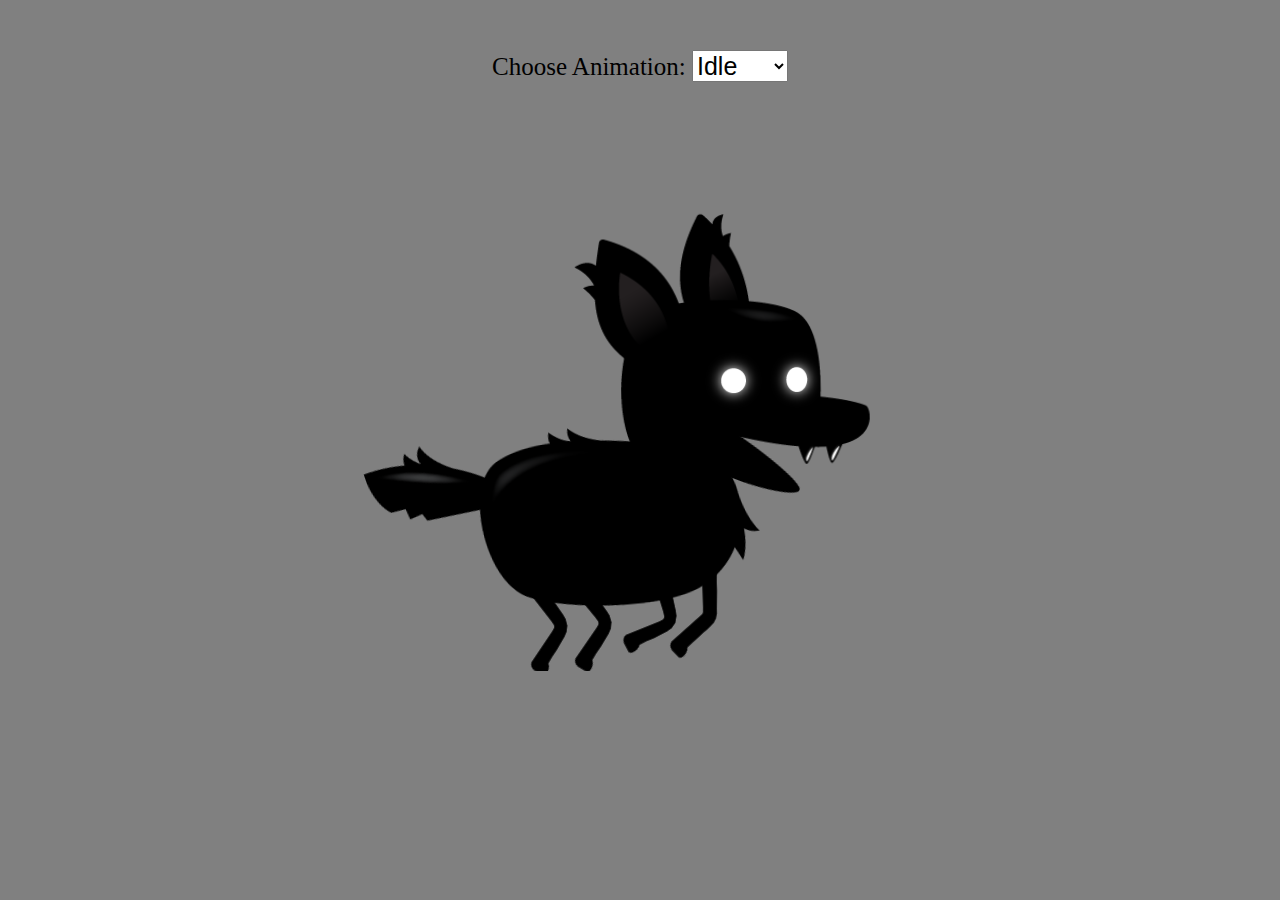
<file: project1-sprite-animation-techniques/index.html>
<!DOCTYPE html>
<html lang="en">

<head>
    <meta charset="UTF-8">
    <meta http-equiv="X-UA-Compatible" content="IE=edge">
    <meta name="viewport" content="width=device-width, initial-scale=1.0">
    <title>Sprite Animations</title>
    <link rel="stylesheet" href="style.css">
</head>

<body>
    <canvas id="canvas1"></canvas>
    <div class="controls">
        <label for="animations">Choose Animation:</label>
        <select name="animations" id="animations">
            <option value="idle">Idle</option>
            <option value="jump">Jump</option>
            <option value="fall">Fall</option>
            <option value="run">Run</option>
            <option value="dizzy">Dizzy</option>
            <option value="sit">Sit</option>
            <option value="roll">Roll</option>
            <option value="bite">Bite</option>
            <option value="ko">Ko</option>
            <option value="getHit">Get hit</option>
        </select>
    </div>

    <script src="script.js"></script>
</body>

</html>
</file>
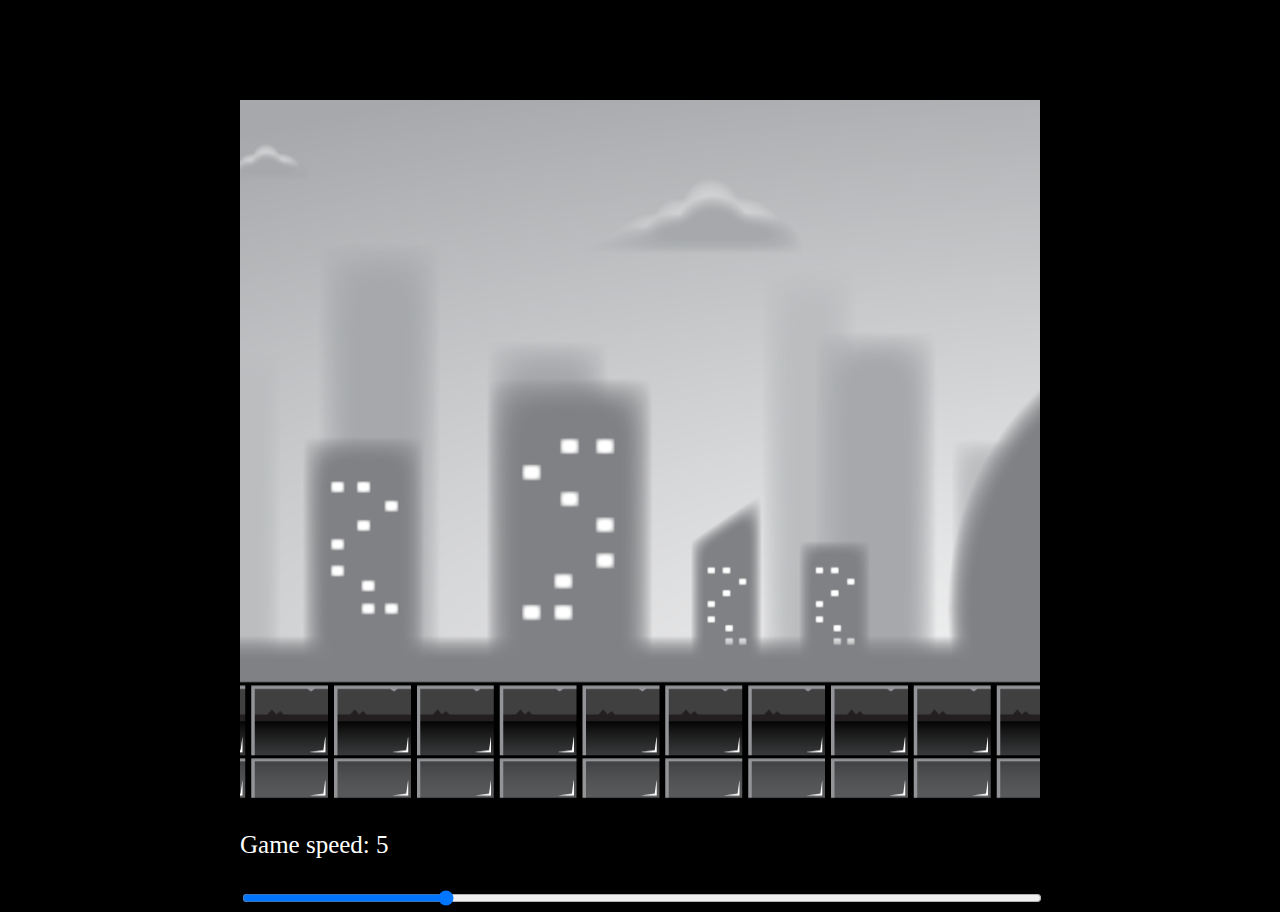
<file: project2-parallax-backgrounds/index.html>
<!DOCTYPE html>
<html lang="en">

<head>
    <meta charset="UTF-8">
    <meta http-equiv="X-UA-Compatible" content="IE=edge">
    <meta name="viewport" content="width=device-width, initial-scale=1.0">
    <title>Parallax Backgrounds</title>
    <link rel="stylesheet" href="style.css">
</head>

<body>
    <div id="container">
        <canvas id="canvas1"></canvas>
        <p>Game speed: <span id="showGameSpeed"></span></p>
        <input type="range" min="0" max="20" value="5" class="slider" id="slider">
    </div>

    <script src="script.js"></script>
</body>

</html>
</file>
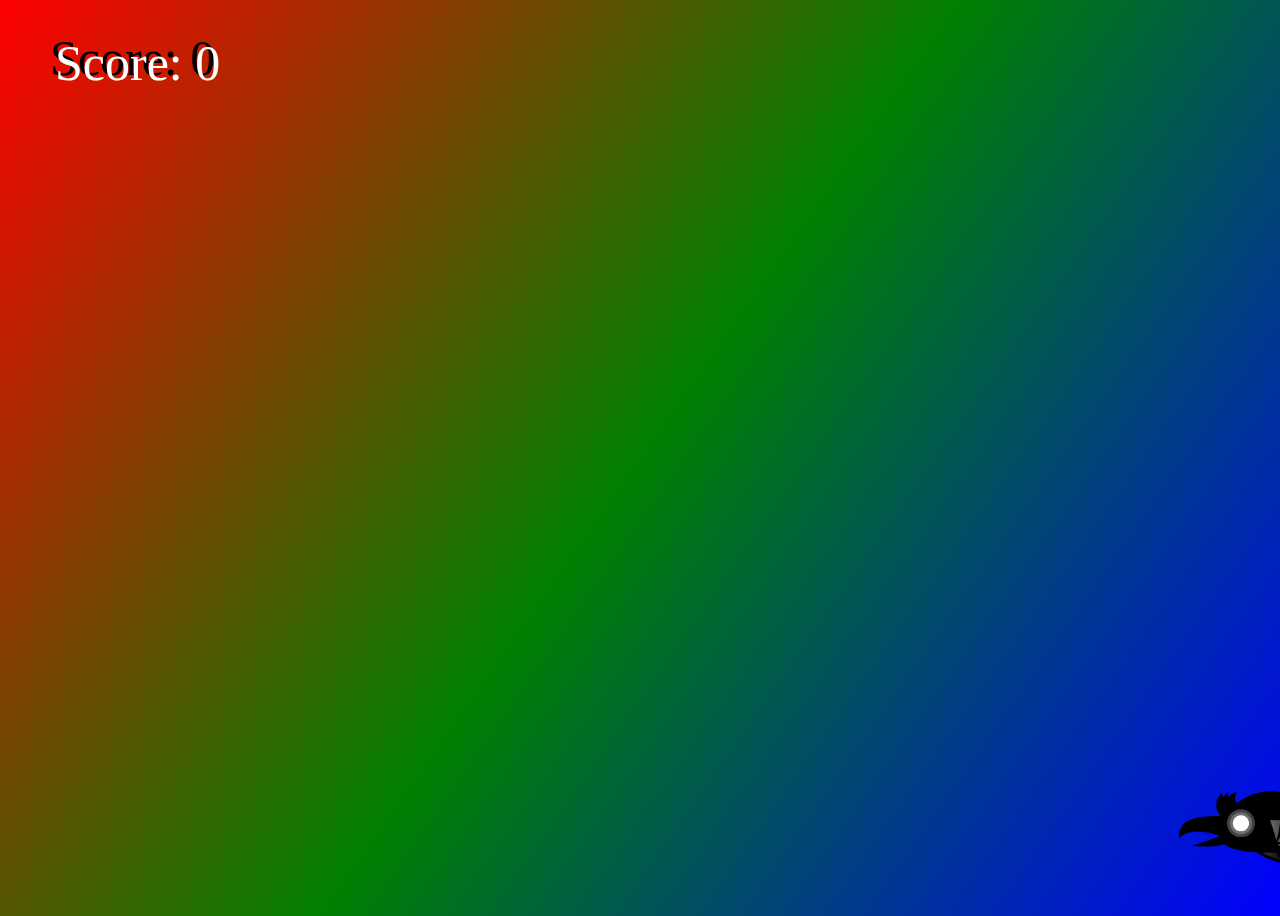
<file: project5-point&shoot-game/index.html>
<!DOCTYPE html>
<html lang="en">

<head>
    <meta charset="UTF-8">
    <meta http-equiv="X-UA-Compatible" content="IE=edge">
    <meta name="viewport" content="width=device-width, initial-scale=1.0">
    <title>Point And Shoot Game</title>
    <link rel="stylesheet" href="style.css">
</head>

<body>
    <canvas id="collisionCanvas"></canvas>
    <canvas id="canvas1"></canvas>

    <script src="script.js"></script>
</body>

</html>
</file>
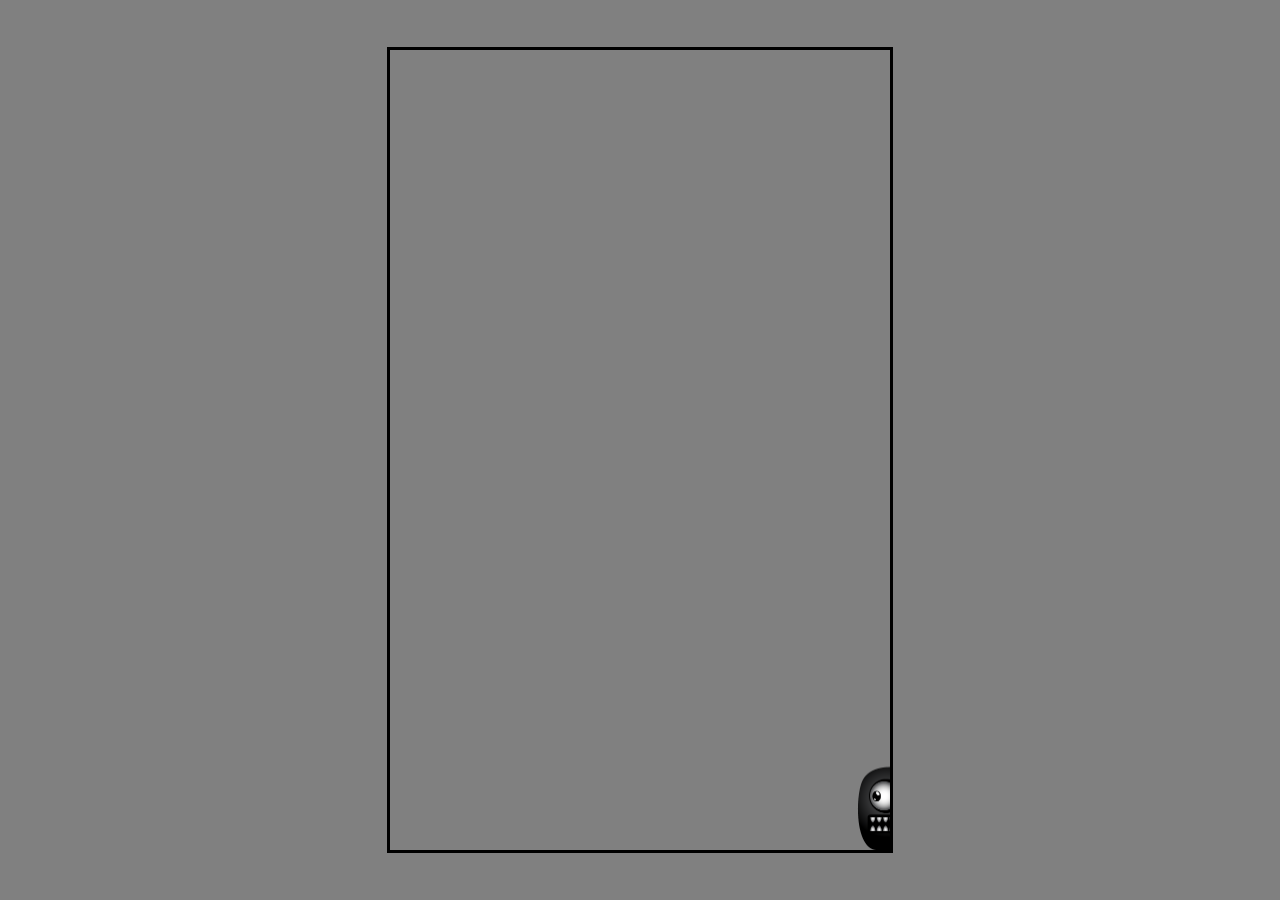
<file: project6-enemy-variety/index.html>
<!DOCTYPE html>
<html lang="en">

<head>
    <meta charset="UTF-8">
    <meta http-equiv="X-UA-Compatible" content="IE=edge">
    <meta name="viewport" content="width=device-width, initial-scale=1.0">
    <title>Enemy types with JavaScript sub classing</title>
    <link rel="stylesheet" href="style.css">
</head>

<body>
    <canvas id="canvas1"></canvas>
    <img id="worm" src="enemy_worm.png" alt="">
    <img id="ghost" src="enemy_ghost.png" alt="">
    <img id="spider" src="enemy_spider.png" alt="">

    <script src="script.js"></script>
</body>

</html>
</file>
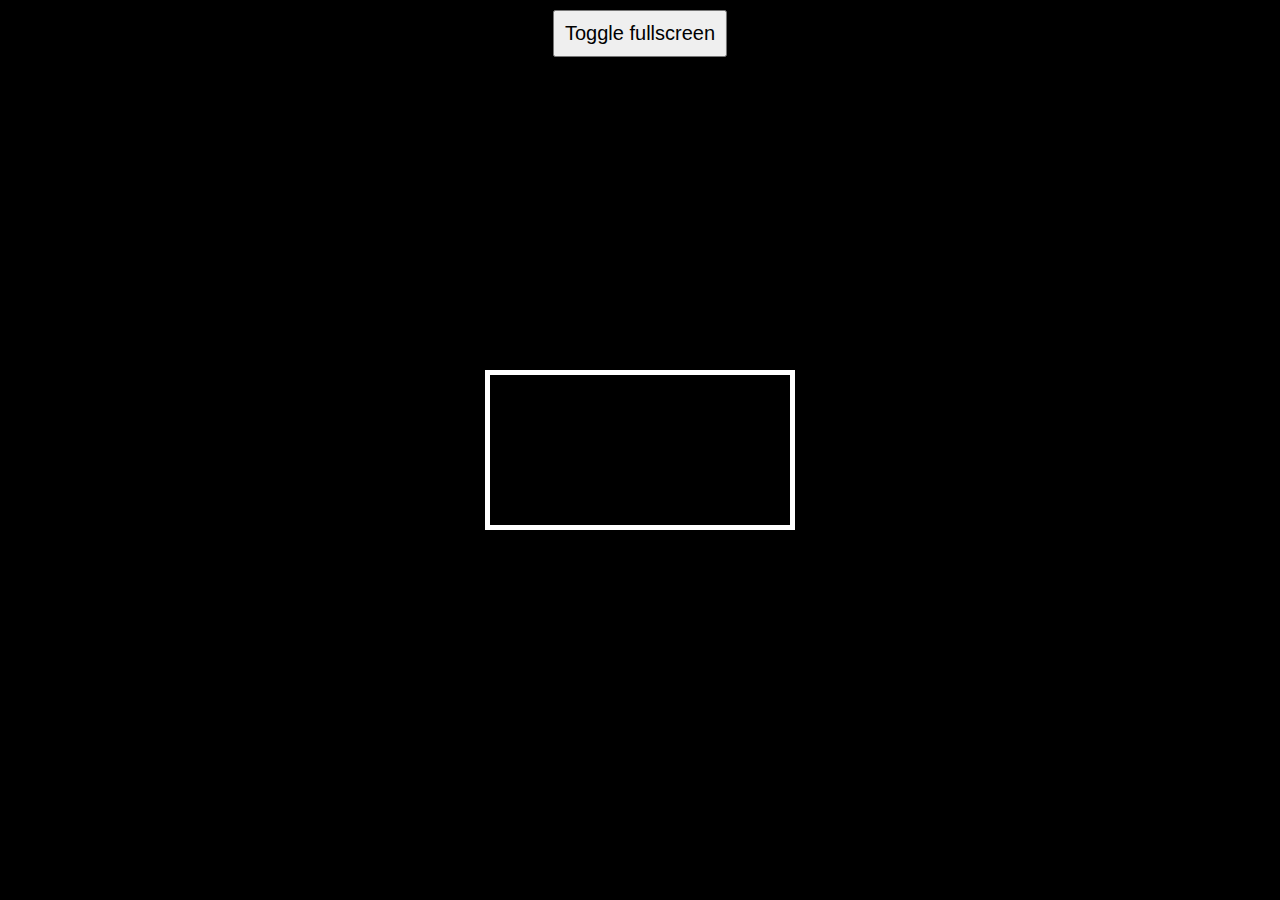
<file: project7-side-scroller-game-mobile-support/index.html>
<!DOCTYPE html>
<html lang="en">

<head>
    <meta charset="UTF-8">
    <meta http-equiv="X-UA-Compatible" content="IE=edge">
    <meta name="viewport" content="width=device-width, initial-scale=1.0">
    <title>Side-scroller game with mobile support</title>
    <link rel="stylesheet" href="style.css">
</head>

<body>
    <canvas id="canvas1"></canvas>
    <img id="playerImage" src="player.png" alt="">
    <img id="backgroundImage" src="background_single.png" alt="">
    <img id="enemyImage" src="enemy_1.png" alt="">
    <button id="fullScreenButton">Toggle fullscreen</button>

    <script src="script.js"></script>
</body>

</html>
</file>
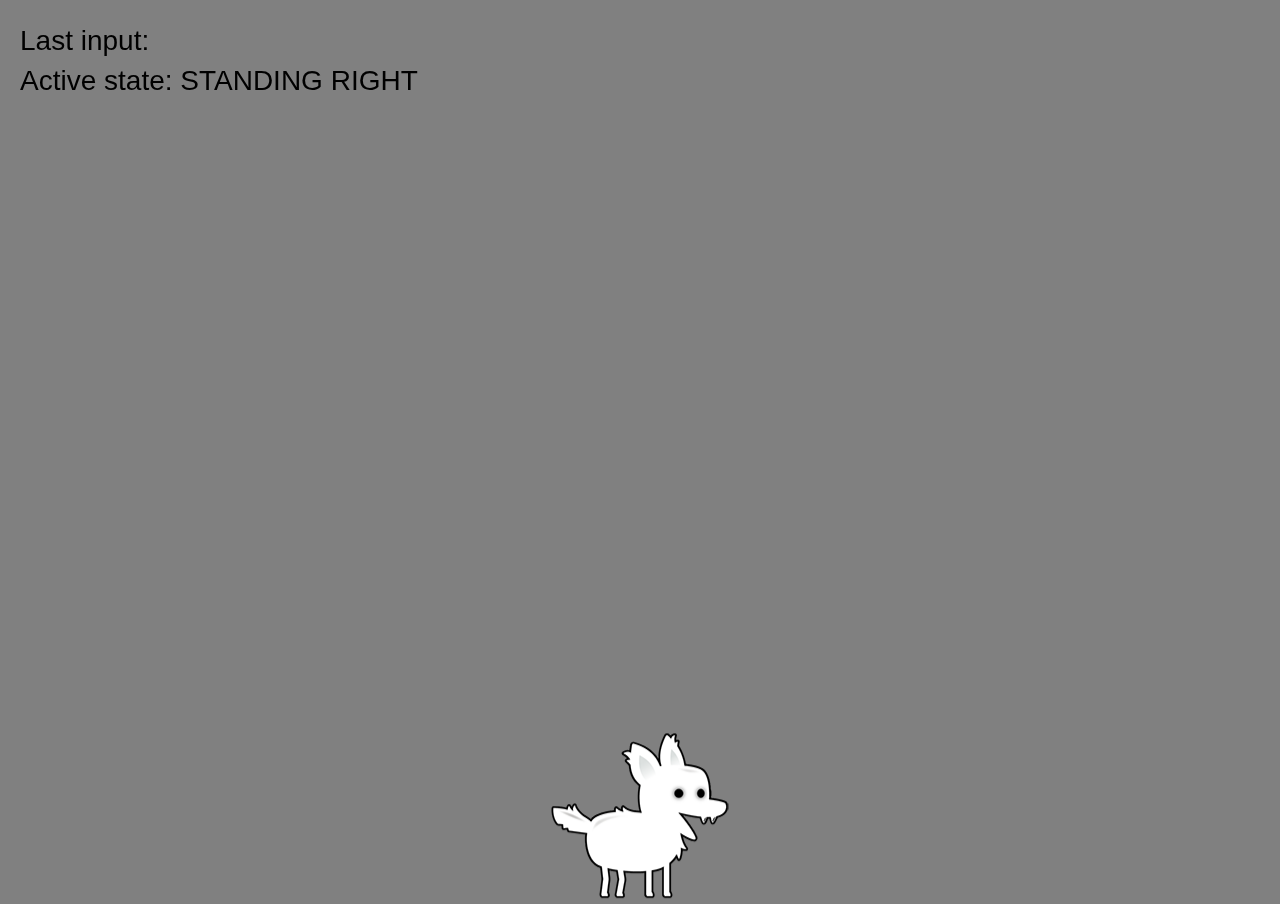
<file: project8-state-management/index.html>
<!DOCTYPE html>
<html lang="en">

<head>
    <meta charset="UTF-8">
    <meta http-equiv="X-UA-Compatible" content="IE=edge">
    <meta name="viewport" content="width=device-width, initial-scale=1.0">
    <title>State management in games</title>
    <link rel="stylesheet" href="style.css">
</head>

<body>
    <canvas id="canvas1"></canvas>
    <img id="dogImage" src="dog.png" alt="">
    <h1 id="loading">LOADING...</h1>

    <script type="module" src="script.js"></script>
</body>

</html>
</file>
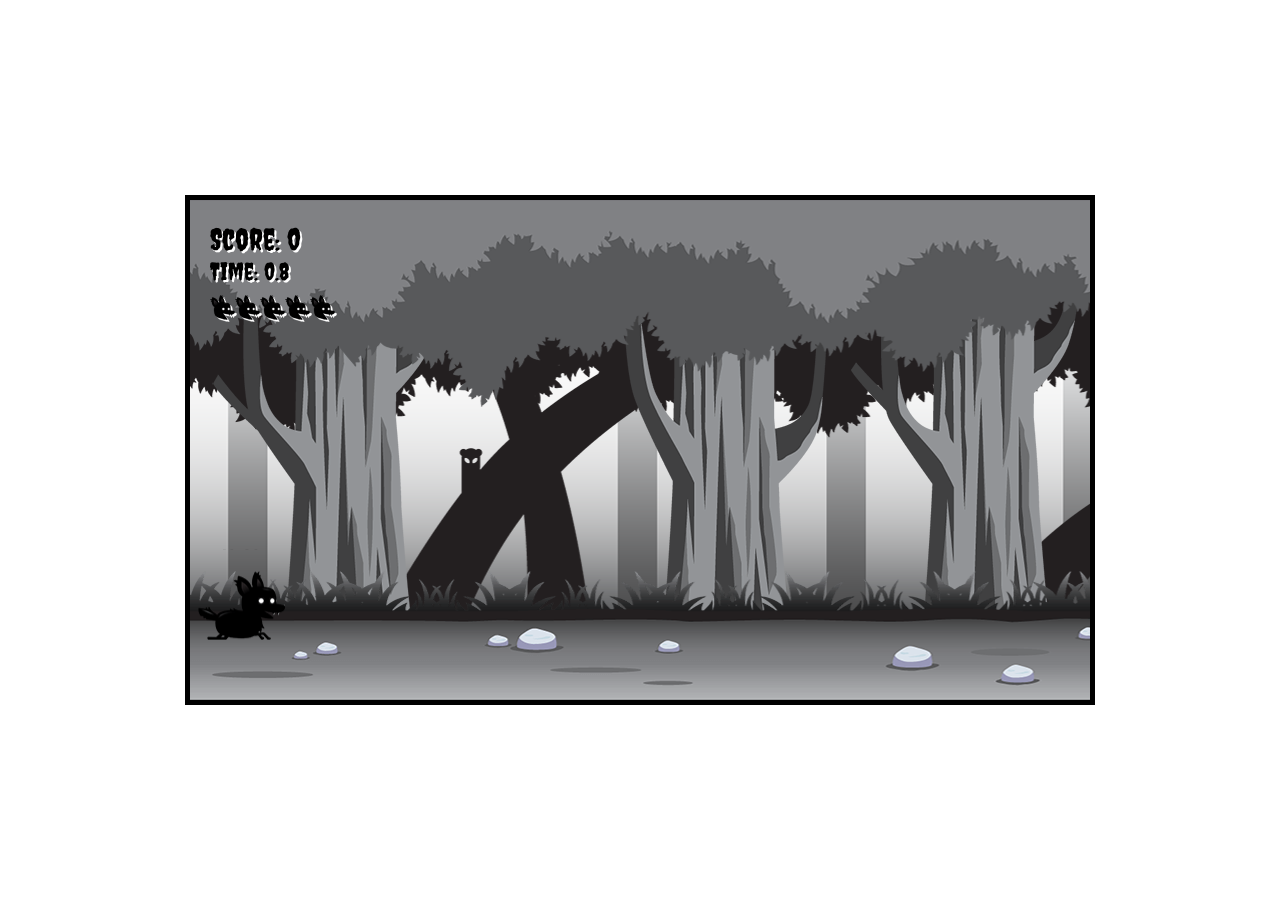
<file: project9-endless-runner-game/index.html>
<!DOCTYPE html>
<html lang="en">

<head>
    <meta charset="UTF-8">
    <meta http-equiv="X-UA-Compatible" content="IE=edge">
    <meta name="viewport" content="width=device-width, initial-scale=1.0">
    <title>JavaScript Game</title>
    <link rel="preconnect" href="https://fonts.googleapis.com">
    <link rel="preconnect" href="https://fonts.gstatic.com" crossorigin>
    <link href="https://fonts.googleapis.com/css2?family=Creepster&display=swap" rel="stylesheet">
    <link rel="stylesheet" href="style.css">
</head>

<body>
    <canvas id="canvas1"></canvas>

    <img id="player" src="assets/player.png" alt="">
    <img id="layer1" src="assets/layer-1.png" alt="">
    <img id="layer2" src="assets/layer-2.png" alt="">
    <img id="layer3" src="assets/layer-3.png" alt="">
    <img id="layer4" src="assets/layer-4.png" alt="">
    <img id="layer5" src="assets/layer-5.png" alt="">
    <img id="enemy_fly" src="assets/enemy_fly.png" alt="">
    <img id="enemy_plant" src="assets/enemy_plant.png" alt="">
    <img id="enemy_spider_big" src="assets/enemy_spider_big.png" alt="">
    <img id="fire" src="assets/fire.png" alt="">
    <img id="collisionAnimation" src="assets/boom.png" alt="">
    <img id="lives" src="assets/lives.png" alt="">

    <script type="module" src="script.js"></script>
</body>

</html>
</file>
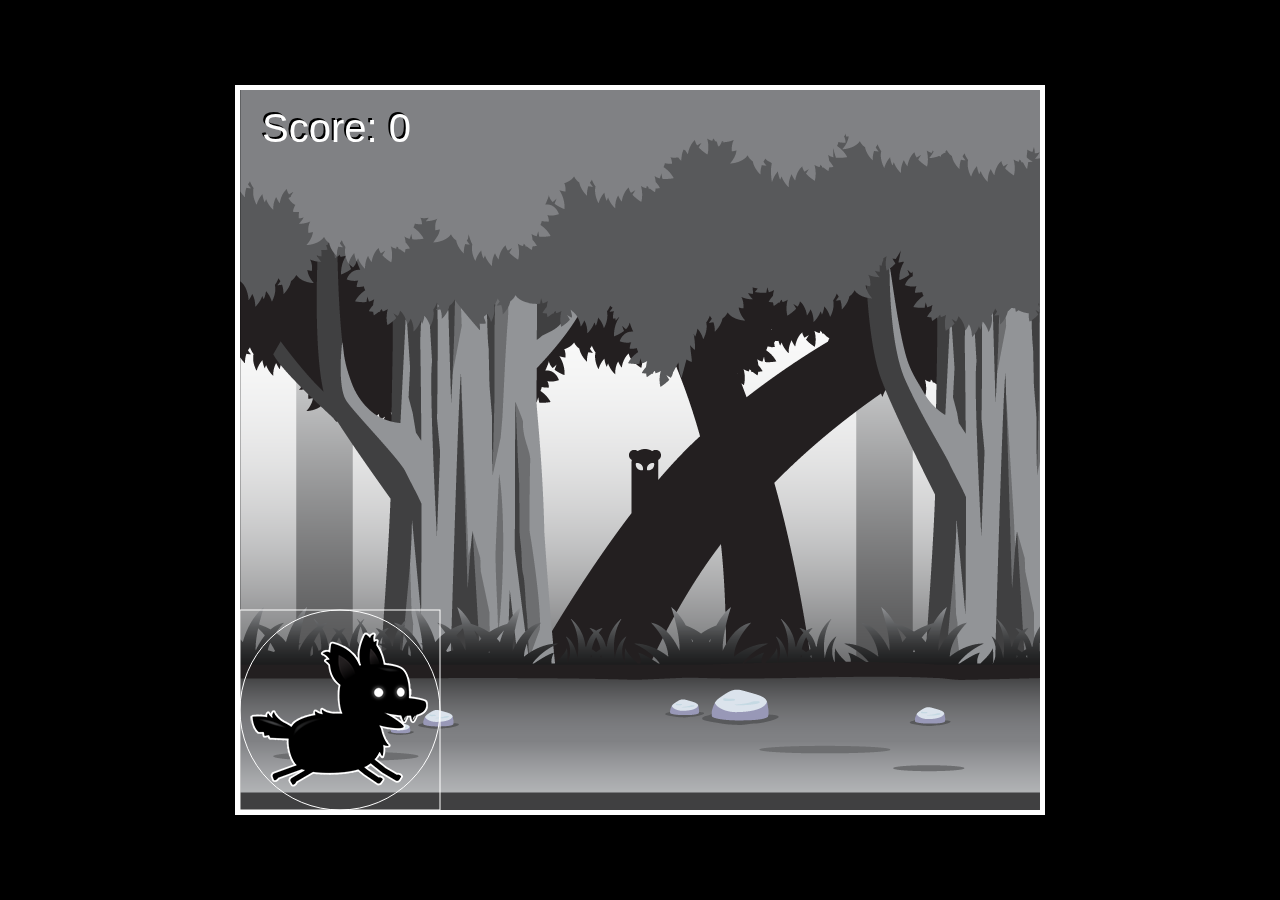
<file: side-scroller-game-mobile-support/index.html>
<!DOCTYPE html>
<html lang="en">

<head>
    <meta charset="UTF-8">
    <meta http-equiv="X-UA-Compatible" content="IE=edge">
    <meta name="viewport" content="width=device-width, initial-scale=1.0">
    <title>Side-scroller game with mobile support</title>
    <link rel="stylesheet" href="style.css">
</head>

<body>
    <canvas id="canvas1"></canvas>
    <img id="playerImage" src="player.png" alt="">
    <img id="backgroundImage" src="background_single.png" alt="">
    <img id="enemyImage" src="enemy_1.png" alt="">

    <script src="script.js"></script>
</body>

</html>
</file>
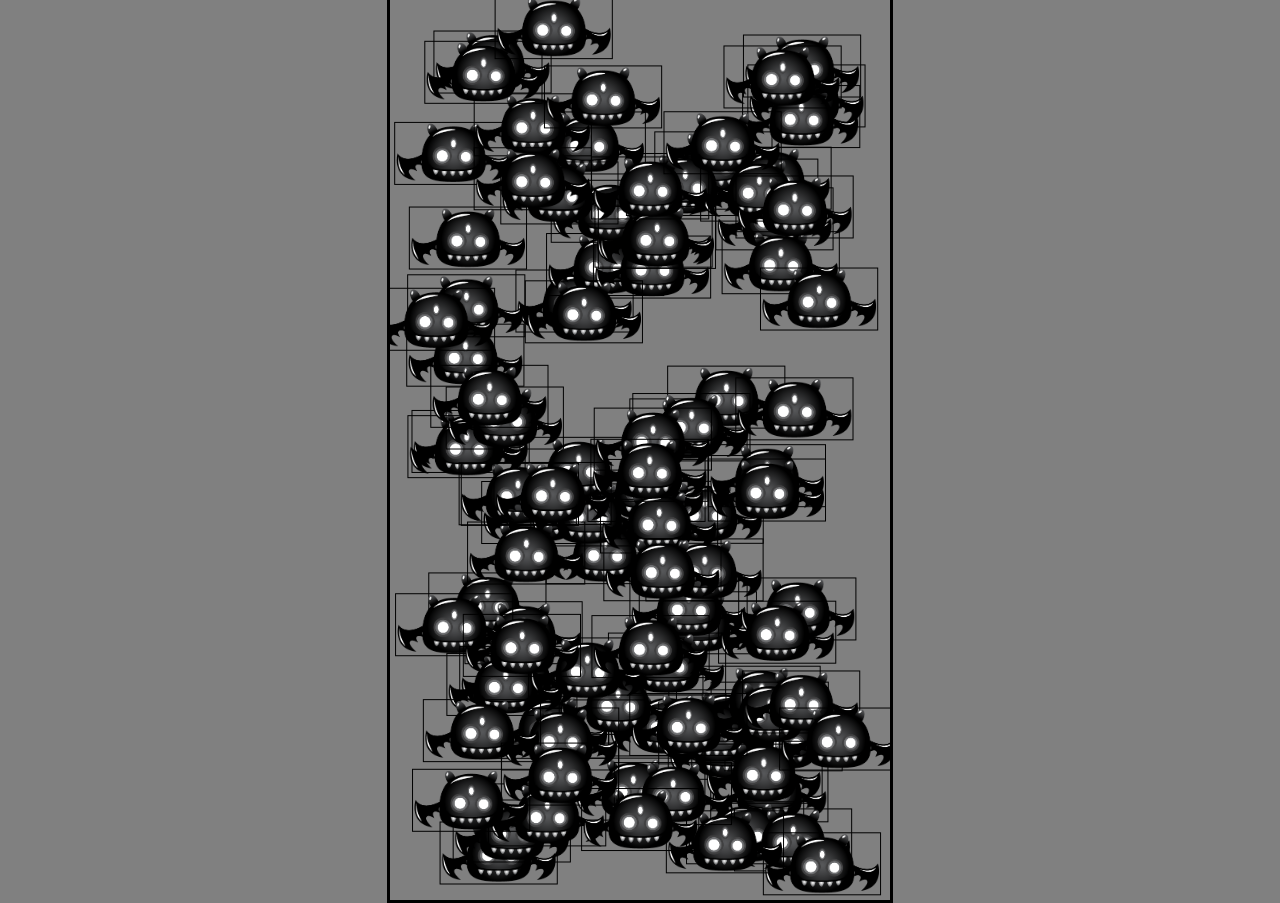
<file: project3-enemy-movement-patterns/enemy-movement-patterns-part1/index.html>
<!DOCTYPE html>
<html lang="en">

<head>
    <meta charset="UTF-8">
    <meta http-equiv="X-UA-Compatible" content="IE=edge">
    <meta name="viewport" content="width=device-width, initial-scale=1.0">
    <title>Enemy Movement Patterns Part 1</title>
    <link rel="stylesheet" href="style.css">
</head>

<body>
    <canvas id="canvas1"></canvas>

    <script src="script.js"></script>
</body>

</html>
</file>
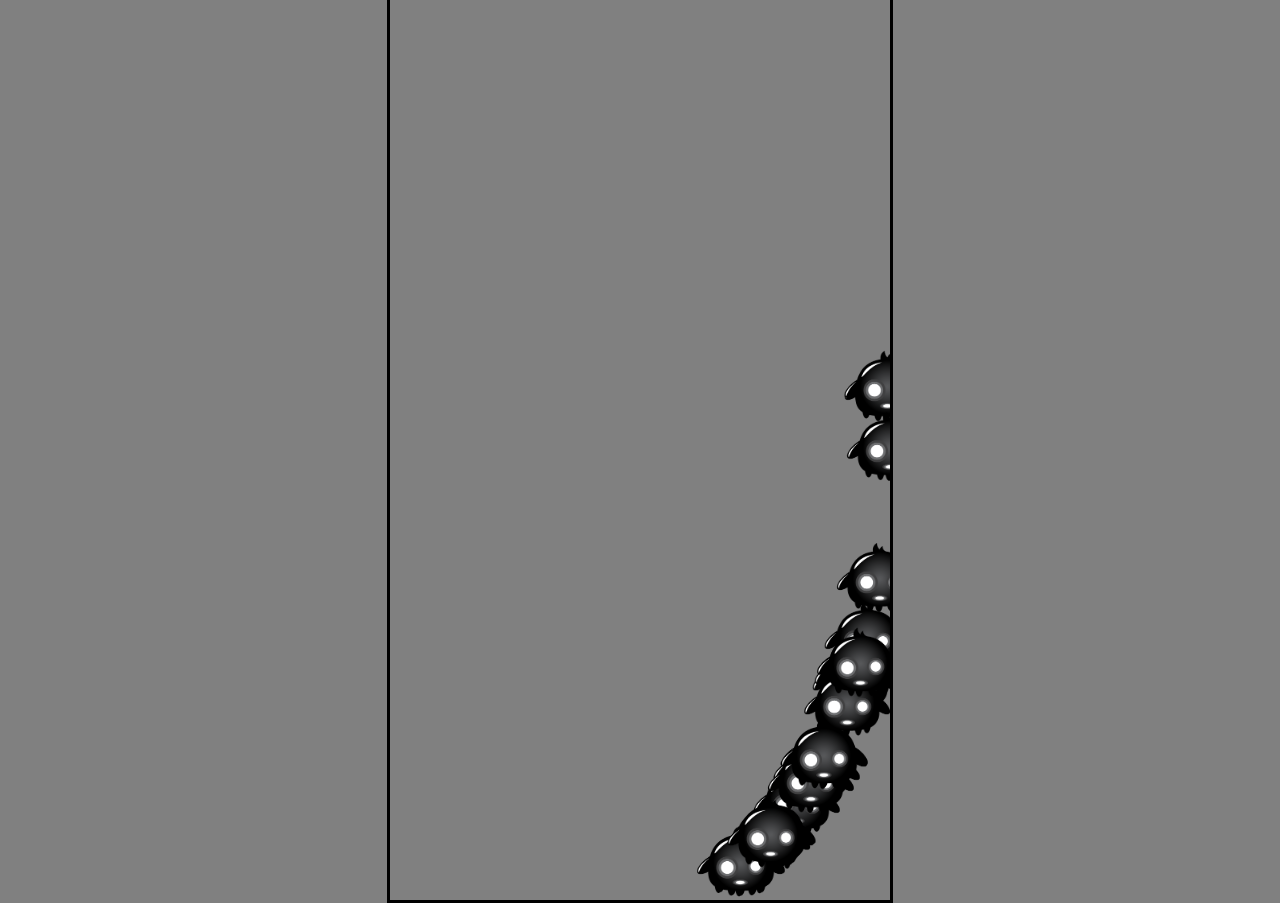
<file: project3-enemy-movement-patterns/enemy-movement-patterns-part2/index.html>
<!DOCTYPE html>
<html lang="en">

<head>
    <meta charset="UTF-8">
    <meta http-equiv="X-UA-Compatible" content="IE=edge">
    <meta name="viewport" content="width=device-width, initial-scale=1.0">
    <title>Enemy Movement Patterns Part 2</title>
    <link rel="stylesheet" href="style.css">
</head>

<body>
    <canvas id="canvas1"></canvas>

    <script src="script.js"></script>
</body>

</html>
</file>
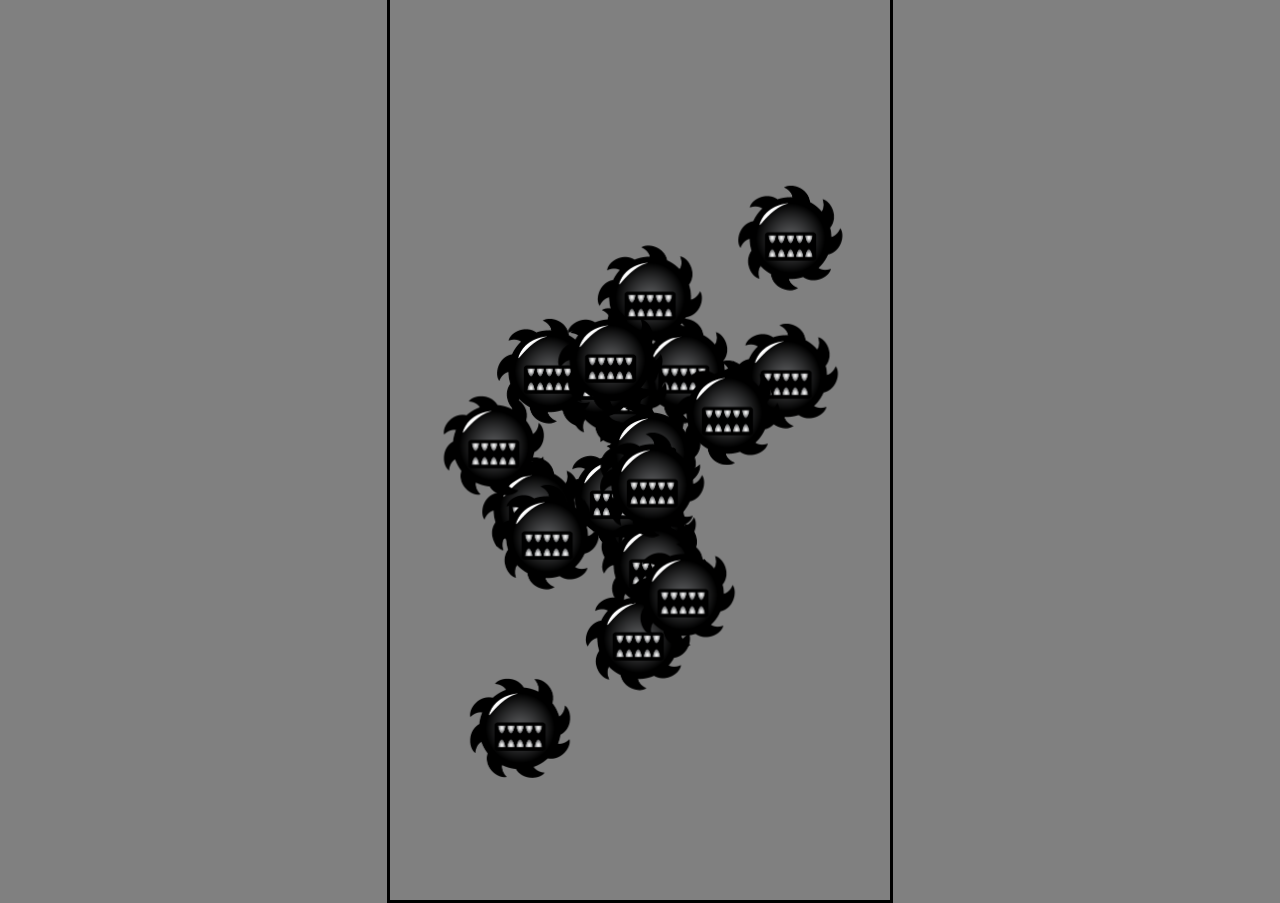
<file: project3-enemy-movement-patterns/enemy-movement-patterns-part3/index.html>
<!DOCTYPE html>
<html lang="en">

<head>
    <meta charset="UTF-8">
    <meta http-equiv="X-UA-Compatible" content="IE=edge">
    <meta name="viewport" content="width=device-width, initial-scale=1.0">
    <title>Enemy Movement Patterns Part 3</title>
    <link rel="stylesheet" href="style.css">
</head>

<body>
    <canvas id="canvas1"></canvas>

    <script src="script.js"></script>
</body>

</html>
</file>
<file: project1-sprite-animation-techniques/style.css>
body {
    background-color: gray;
}

#canvas1 {
    /* border: 5px solid black; */
    position: absolute;
    top: 50%;
    left: 50%;
    transform: translate(-50%, -50%);
    width: 600px;
}

.controls {
    position: absolute;
    z-index: 10;
    top: 50px;
    left: 50%;
    transform: translateX(-50%);
}
.controls, select, option {
    font-size: 25px;
}
</file>
<file: project2-parallax-backgrounds/style.css>
body {
    background-color: black;
}

#container {
    position: absolute;
    width: 800px;
    height: 700px;
    top: 50%;
    left: 50%;
    transform: translate(-50%, -50%);
    /* border: 3px solid white; */
    font-size: 25px;
}

#canvas1 {
    position: relative;
    width: 800px;
    height: 700px;
}

#slider {
    width: 100%;
}

p {
    color: white;
}
</file>
<file: project5-point&shoot-game/style.css>
body {
    background: linear-gradient(125deg, red, green, blue);
    width: 100vw;
    height: 100vh;
    overflow: hidden;
}

canvas {
    position: absolute;
    width: 100%;
    height: 100%;
    top: 0;
    left: 0;
}

#collisionCanvas {
    opacity: 0;
}
</file>
<file: project6-enemy-variety/style.css>
body {
    background:gray;
}

#canvas1 {
    border: 3px solid black;
    position: absolute;
    width: 500px;
    height: 800px;
    top: 50%;
    left: 50%;
    transform: translate(-50%, -50%);
}

img {
    display: none;
}
</file>
<file: project7-side-scroller-game-mobile-support/style.css>
* {
    margin: 0;
    padding: 0;
    box-sizing: border-box;
}

body {
    background: black;
}

#canvas1 {
    border: 5px solid white;
    position: absolute;
    top: 50%;
    left: 50%;
    transform: translate(-50%, -50%);

    /* fit for mobile screen */
    max-width: 100%;
    max-height: 100%;
    /* width: 500px;
    height: 900px; */
}
#playerImage, #backgroundImage, #enemyImage {
    display: none;
}
#fullScreenButton {
    position: absolute;
    font-size: 20px;
    padding: 10px;
    top: 10px;
    left: 50%;
    transform: translateX(-50%);
}
</file>
<file: project8-state-management/style.css>
* {
    margin: 0;
    padding: 0;
    box-sizing: border-box;
    font-family: 'Helvetica', cursive;
}

body {
    overflow: hidden;
    background: gray;
}

canvas {
    top: 0;
    left: 0;
}

img {
    display: none;
}

#loading{
    position: absolute;
    top: 50%;
    width: 100%;
    text-align: center;
    font-size: 80px;
}
</file>
<file: project9-endless-runner-game/style.css>
* {
    margin: 0;
    padding: 0;
    box-sizing: border-box;
}

#canvas1 {
    border: 5px solid black;
    position: absolute;
    top: 50%;
    left: 50%;
    transform: translate(-50%, -50%);
    max-width: 100%;
    max-height: 100%;
    font-family: 'Creepster', cursive;
}

#player, #layer1, #layer2, #layer3, #layer4, #layer5, #enemy_fly,
#enemy_plant, #enemy_spider_big, #fire, #collisionAnimation, #lives {
    display: none;
}
</file>
<file: side-scroller-game-mobile-support/style.css>
body {
    background: black;
}

#canvas1 {
    border: 5px solid white;
    position: absolute;
    top: 50%;
    left: 50%;
    transform: translate(-50%, -50%);
    /* width: 500px;
    height: 900px; */
}
#playerImage, #backgroundImage, #enemyImage {
    display: none;
}
</file>
<file: project3-enemy-movement-patterns/enemy-movement-patterns-part1/style.css>
body {
    background-color: gray;
}

#canvas1 {
    border: 3px solid black;
    position: absolute;
    top: 50%;
    left: 50%;
    transform: translate(-50%, -50%);
    width: 500px;
    height: 900px;
}
</file>
<file: project3-enemy-movement-patterns/enemy-movement-patterns-part2/style.css>
body {
    background-color: gray;
}

#canvas1 {
    border: 3px solid black;
    position: absolute;
    top: 50%;
    left: 50%;
    transform: translate(-50%, -50%);
    width: 500px;
    height: 900px;
}
</file>
<file: project3-enemy-movement-patterns/enemy-movement-patterns-part3/style.css>
body {
    background-color: gray;
}

#canvas1 {
    border: 3px solid black;
    position: absolute;
    top: 50%;
    left: 50%;
    transform: translate(-50%, -50%);
    width: 500px;
    height: 900px;
}
</file>
